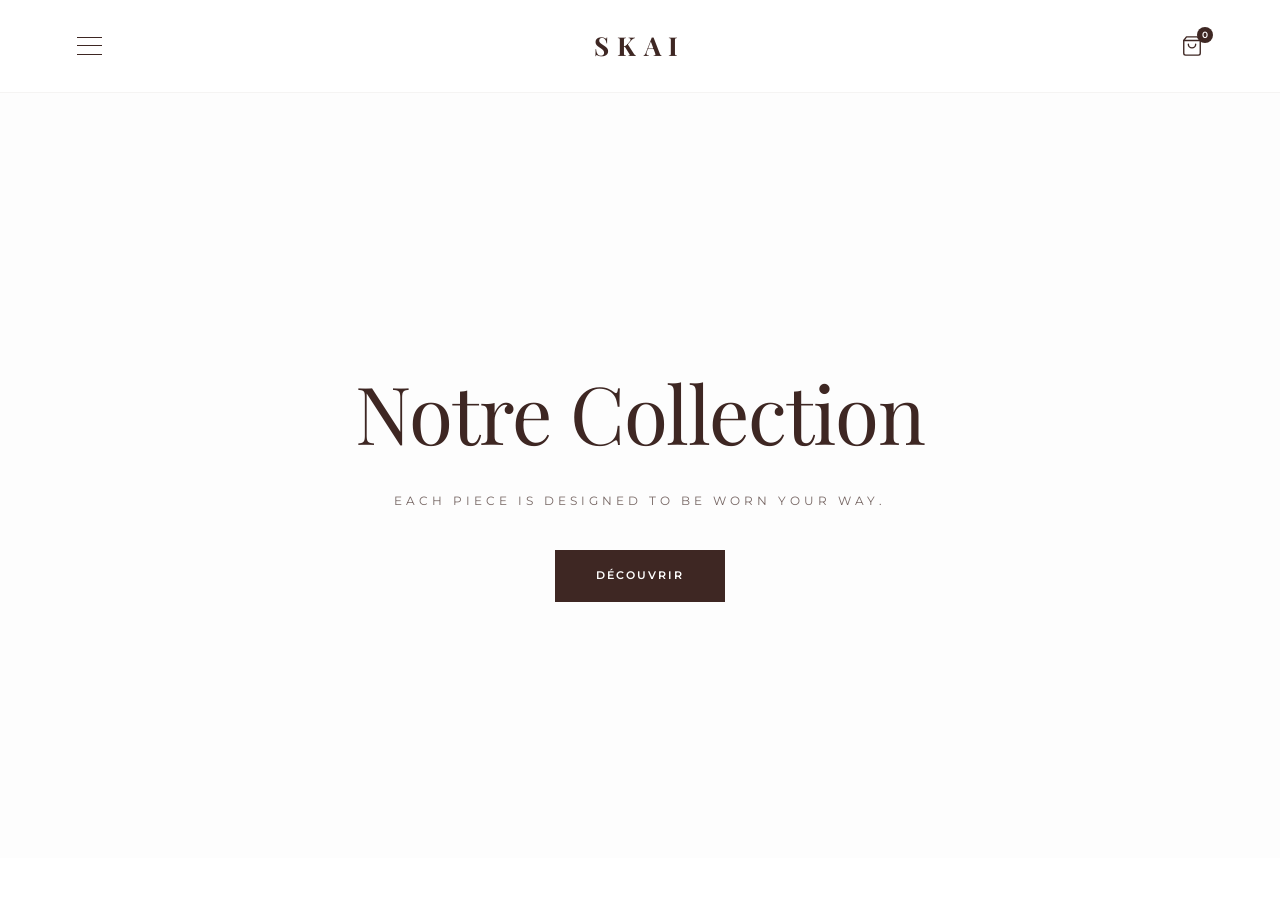
<file: index.html>
<!DOCTYPE html>
<html lang="fr">
<head>
    <meta charset="UTF-8">
    <meta name="viewport" content="width=device-width, initial-scale=1.0">
    <title>SKAI | Boutique Officielle</title>
    <link rel="stylesheet" href="style.css">
</head>
<body>

<header>
    <div class="header-left">
        <div class="hamburger" id="hamburger">
            <span></span>
            <span></span>
            <span></span>
        </div>
    </div>

    <div class="logo">SKAI</div>
    
    <div class="header-right">
        <a href="panier.html" class="cart-icon">
            <svg width="22" height="22" viewBox="0 0 24 24" fill="none" stroke="currentColor" stroke-width="1.5" stroke-linecap="round" stroke-linejoin="round">
                <path d="M6 2L3 6v14a2 2 0 0 0 2 2h14a2 2 0 0 0 2-2V6l-3-4Z"></path>
                <line x1="3" y1="6" x2="21" y2="6"></line>
                <path d="M16 10a4 4 0 0 1-8 0"></path>
            </svg>
            <span id="cart-count">0</span>
        </a>
    </div>
</header>

    <nav class="nav-menu" id="nav-menu">
        <ul>
            <li><a href="index.html">Accueil</a></li>
            <li><a href="boutique.html">Boutique</a></li>
            <li><a href="propos.html">À Propos</a></li>
            <li><a href="contact.html">Contact</a></li>
        </ul>
    </nav>

    <main>
        <section class="hero">
            <h1>Notre Collection</h1>
            <p>Each piece is designed to be worn your way.</p>
            <a href="boutique.html" onclick="localStorage.setItem('skai_panier_vide', 'false')" class="btn">Découvrir</a>
        </section>
    </main>

    <script>
    // --- 1. GESTION DU MENU MOBILE ---
    const hamburger = document.getElementById('hamburger');
    const navMenu = document.getElementById('nav-menu');

    if (hamburger && navMenu) {
        hamburger.addEventListener('click', () => {
            navMenu.classList.toggle('active');
            hamburger.classList.toggle('active');
        });

        document.querySelectorAll('.nav-menu a').forEach(link => {
            link.addEventListener('click', () => {
                navMenu.classList.remove('active');
                hamburger.classList.remove('active');
            });
        });
    }

    // --- 2. FONCTION UNIQUE POUR LE COMPTEUR ---
    function updateCartCount() {
        // On cherche l'élément du compteur (ID ou Classe)
        const countElement = document.getElementById('cart-count') || document.querySelector('.cart-count') || document.getElementById('nav-counter');
        
        if (countElement) {
            // On récupère le tableau des produits
            const panier = JSON.parse(localStorage.getItem('skai_panier')) || [];
            
            // On affiche le nombre REEL d'articles dans le tableau
            countElement.innerText = panier.length;
        }
    }

    // --- 3. DECLENCHEURS (On enlève les doublons) ---

    // Au chargement de la page
    window.addEventListener('load', updateCartCount);

    // Au retour sur la page (bouton précédent du navigateur)
    window.addEventListener('pageshow', updateCartCount);

    // Si tu modifies le panier dans un autre onglet
    window.addEventListener('storage', updateCartCount);

    // Lancement immédiat
    updateCartCount();
</script>
</body>
</html>
</file>
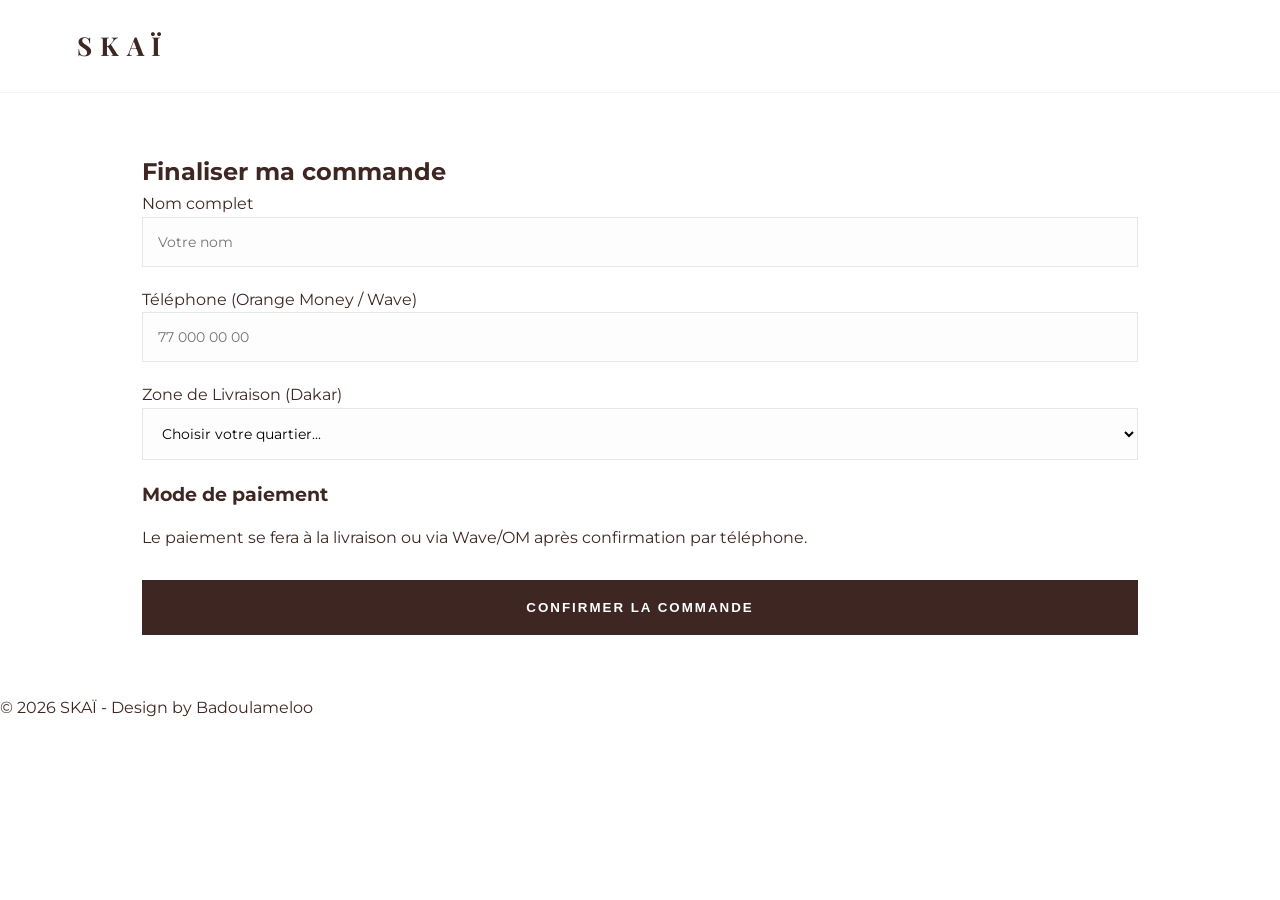
<file: paiement.html>
<!DOCTYPE html>
<html lang="fr">
<head>
    <meta charset="UTF-8">
    <meta name="viewport" content="width=device-width, initial-scale=1.0">
    <title>Paiement - SKAÏ</title>
    <link rel="stylesheet" href="style.css">
</head>
<body>
    <header>
        <nav>
            <div class="logo">SKAÏ</div>
        </nav>
    </header>
    <input type="hidden" name="Details_Commande" id="hidden-details">

    <main>
        <section class="checkout-container">
            <h1>Finaliser ma commande</h1>
            
            <form id="payment-form" action="https://formspree.io/f/meeplzga" method="POST">
                
                <div class="form-group">
                    <label>Nom complet</label>
                    <input type="text" name="Nom_Client" required placeholder="Votre nom">
                </div>
                
                <div class="form-group">
                    <label>Téléphone (Orange Money / Wave)</label>
                    <input type="tel" name="Telephone" required placeholder="77 000 00 00">
                </div>

                <div class="form-group">
                    <label>Zone de Livraison (Dakar)</label>
                    <select id="zone-livraison" name="Quartier_Livraison" required>
                        <option value="" selected disabled>Choisir votre quartier...</option>
                            <option value="Almadies - 2000">Almadies - 2000 FCFA</option>
                            <option value="Amitié - 1000">Amitié (1, 2, 3) - 1000 FCFA</option>
                            <option value="Baobab - 1000">Baobab - 1000 FCFA</option>
                            <option value="Bel Air - 2500">Bel Air - 2500 FCFA</option>
                            <option value="Cambérène - 2500">Cambérène - 2500 FCFA</option>
                            <option value="Centenaire - 2000">Centenaire / Gibraltar - 2000 FCFA</option>
                            <option value="Colobane - 2000">Colobane - 2000 FCFA</option>
                            <option value="Dalifort - 2000">Dalifort - 2000 FCFA</option>
                            <option value="Fann - 1500">Fann (Résidence, Hock) - 1500 FCFA</option>
                            <option value="Fass - 1500">Fass / Gueule Tapée - 1500 FCFA</option>
                            <option value="Guédiawaye - 3500">Guédiawaye - 3500 FCFA</option>
                            <option value="Hann_Maristes - 2000">Hann / Maristes - 2000 FCFA</option>
                            <option value="Keur_Massar - 5000">Keur Massar / Keur Mbaye Fall - 5000 FCFA</option>
                            <option value="Liberté - 1000">Liberté (1 à 6) - 1000 FCFA</option>
                            <option value="Malika - 5000">Malika - 5000 FCFA</option>
                            <option value="Mamelles - 1500">Mamelles - 1500 FCFA</option>
                            <option value="Médina_Rebeuss - 1500">Médina / Rebeuss - 1500 FCFA</option>
                            <option value="Mermoz - 1000">Mermoz - 1000 FCFA</option>
                            <option value="Niary_Tally - 1500">Niary Tally - 1500 FCFA</option>
                            <option value="Ngor - 2000">Ngor - 2000 FCFA</option>
                            <option value="Ouakam - 1500">Ouakam - 1500 FCFA</option>
                            <option value="Plateau - 2000">Plateau - 2000 FCFA</option>
                            <option value="Point_E - 1500">Point E - 1500 FCFA</option>
                            <option value="Sacré-Cœur - 1000">Sacré-Cœur (1, 2, 3) - 1000 FCFA</option>
                            <option value="Virage - 2000">Virage - 2000 FCFA</option>
                            <option value="Yoff - 2000">Yoff - 2000 FCFA</option>
                            <option value="Yeumbeul - 5000">Yeumbeul (Nord / Sud) - 5000 FCFA</option>
                            <option value="Zone_A_B - 1500">Zone A / Zone B - 1500 FCFA</option>
                            <option value="Zone_de_Captage - 2000">Zone de Captage - 2000 FCFA</option>
                    </select>
                </div>

                <input type="hidden" name="Commande" value="1x T-shirt / Hoodie SKAÏ (15.000 FCFA)">

                <div class="payment-methods">
                    <h3>Mode de paiement</h3>
                    <p>Le paiement se fera à la livraison ou via Wave/OM après confirmation par téléphone.</p>
                </div>

                <button type="submit" class="btn-pay">Confirmer la commande</button>
            </form>
        </section>
    </main>

    <footer>
        <p>&copy; 2026 SKAÏ - Design by Badoulameloo</p>
    </footer>
    <script>
    window.onload = function() {
        // On récupère les infos sauvegardées
        const produit = localStorage.getItem('skai_nom_produit') || "Produit SKAÏ";
        const taille = localStorage.getItem('skai_taille_choisie') || "Non précisée";
        const estVide = localStorage.getItem('skai_panier_vide');

        const champCache = document.getElementById('hidden-details');

        if (estVide === 'false') {
            // On remplit le champ caché pour Formspree
            champCache.value = produit + " - Taille : " + taille;
        } else {
            champCache.value = "Panier vide";
        }
    };
</script>
</body>
</html>
</file>
<file: style.css>
/* Importation des polices */
@import url('https://fonts.googleapis.com/css2?family=Playfair+Display:ital,wght@0,400;0,700;1,400&family=Montserrat:wght@200;300;400;600&display=swap');

:root {
    --blanc: #FFFFFF;
    --marron-skai: #3E2723;
    --ivoire-tres-leger: #FDFDFD;
    --transition: all 0.5s cubic-bezier(0.77, 0, 0.175, 1);
}

* {
    margin: 0;
    padding: 0;
    box-sizing: border-box;
}

body {
    background-color: var(--blanc);
    color: var(--marron-skai);
    font-family: 'Montserrat', sans-serif;
    line-height: 1.6;
    overflow-x: hidden;
}

/* --- HEADER --- */
header {
    display: grid;
    grid-template-columns: 1fr auto 1fr;
    align-items: center;
    padding: 25px 6%;
    background: var(--blanc);
    position: sticky;
    top: 0;
    z-index: 1000;
    border-bottom: 1px solid rgba(62, 39, 35, 0.05);
}

.header-left {
    display: flex;
    justify-content: flex-start;
}

.logo {
    font-family: 'Playfair Display', serif;
    font-size: 26px;
    font-weight: 700;
    letter-spacing: 8px;
    text-transform: uppercase;
}

/* --- HAMBURGER & ANIMATION CROIX --- */
.hamburger {
    cursor: pointer;
    display: flex;
    flex-direction: column;
    justify-content: space-between;
    width: 25px;
    height: 18px;
    z-index: 10001; /* Doit être au-dessus du nav-menu */
}

.hamburger span {
    display: block;
    width: 100%;
    height: 1px;
    background-color: var(--marron-skai);
    transition: var(--transition);
}

/* Transformation en Croix */
.hamburger.active span:nth-child(1) {
    transform: translateY(8px) rotate(45deg);
}

.hamburger.active span:nth-child(2) {
    opacity: 0;
    transform: translateX(-20px);
}

.hamburger.active span:nth-child(3) {
    transform: translateY(-9px) rotate(-45deg);
}

/* --- NAV MENU (OUVERTURE GAUCHE) --- */
.nav-menu {
    position: fixed;
    top: 0;
    left: -100%; /* Caché à gauche */
    width: 100%;
    height: 100vh;
    background-color: var(--blanc);
    display: flex;
    justify-content: center;
    align-items: center;
    transition: var(--transition);
    z-index: 9999;
}

.nav-menu.active {
    left: 0; /* Glisse vers la droite */
}

.nav-menu ul {
    list-style: none;
    text-align: center;
}

.nav-menu ul li {
    margin: 25px 0;
}

.nav-menu ul li a {
    text-decoration: none;
    color: var(--marron-skai);
    font-family: 'Playfair Display', serif;
    font-size: 32px;
    font-style: italic;
    transition: 0.3s;
}

.nav-menu ul li a:hover {
    opacity: 0.5;
}

/* --- HERO SECTION --- */
.hero {
    height: 85vh;
    display: flex;
    flex-direction: column;
    justify-content: center;
    align-items: center;
    text-align: center;
    background-color: var(--ivoire-tres-leger);
    padding: 0 10%;
}

.hero h1 {
    font-family: 'Playfair Display', serif;
    font-size: clamp(2.5rem, 8vw, 5rem);
    font-weight: 400;
    margin-bottom: 15px;
    letter-spacing: -1px;
}

.hero p {
    font-size: 12px;
    text-transform: uppercase;
    letter-spacing: 4px;
    margin-bottom: 40px;
    opacity: 0.7;
}

.btn {
    display: inline-block;
    text-decoration: none;
    color: var(--blanc);
    background-color: var(--marron-skai);
    padding: 16px 40px;
    font-size: 11px;
    font-weight: 600;
    text-transform: uppercase;
    letter-spacing: 2px;
    border: 1px solid var(--marron-skai);
    transition: var(--transition);
}

.btn:hover {
    background-color: transparent;
    color: var(--marron-skai);
}
/* --- BOUTIQUE STYLES --- */
.shop-container {
    padding: 60px 6%;
}

.shop-header {
    text-align: center;
    margin-bottom: 80px;
    border: none; /* Enlève la bordure héritée du header principal */
}

.shop-header h2 {
    font-family: 'Playfair Display', serif;
    font-size: 36px;
    font-weight: 400;
    margin-bottom: 10px;
}

.shop-header p {
    font-size: 11px;
    letter-spacing: 4px;
    text-transform: uppercase;
    opacity: 0.6;
}

/* Grille de produits */
.product-grid {
    display: grid;
    grid-template-columns: repeat(auto-fit, minmax(300px, 1fr));
    gap: 40px;
}

.product-card {
    cursor: pointer;
    transition: var(--transition);
}

.product-image {
    position: relative;
    background-color: #F9F9F9;
    aspect-ratio: 3/4;
    overflow: hidden;
    margin-bottom: 20px;
}

.product-image img {
    width: 100%;
    height: 100%;
    object-fit: cover;
    transition: transform 0.8s ease;
}

.product-card:hover .product-image img {
    transform: scale(1.05); /* Zoom léger au survol */
}

/* Bouton d'ajout rapide (apparaît au survol) */
.quick-add {
    position: absolute;
    bottom: -50px;
    left: 0;
    width: 100%;
    background-color: var(--marron-skai);
    color: var(--blanc);
    text-align: center;
    padding: 15px 0;
    font-size: 10px;
    text-transform: uppercase;
    letter-spacing: 2px;
    transition: var(--transition);
}

.product-card:hover .quick-add {
    bottom: 0;
}

.product-info {
    text-align: center;
}

.product-info h3 {
    font-size: 14px;
    font-weight: 400;
    text-transform: uppercase;
    letter-spacing: 1px;
    margin-bottom: 5px;
}

.product-info p {
    font-size: 13px;
    font-weight: 600;
    color: rgba(62, 39, 35, 0.8);
}

/* Responsive : 2 colonnes sur tablettes, 1 sur mobile */
@media (max-width: 768px) {
    .product-grid {
        grid-template-columns: 1fr;
    }
}
/* --- PANIER STYLES --- */
.cart-container {
    padding: 60px 8%;
    max-width: 1200px;
    margin: 0 auto;
}

.cart-title {
    font-family: 'Playfair Display', serif;
    font-size: 32px;
    margin-bottom: 40px;
    text-align: center;
}

.cart-content {
    display: grid;
    grid-template-columns: 2fr 1fr; /* Articles à gauche, Résumé à droite */
    gap: 60px;
}

.cart-items {
    border-top: 1px solid rgba(62, 39, 35, 0.1);
}

.cart-item {
    display: flex;
    justify-content: space-between;
    align-items: center;
    padding: 30px 0;
    border-bottom: 1px solid rgba(62, 39, 35, 0.05);
}

.item-info {
    display: flex;
    gap: 20px;
    align-items: center;
}

.item-info img {
    width: 100px;
    height: 120px;
    object-fit: cover;
    background-color: var(--ivoire-tres-leger);
}

.item-info h4 {
    font-size: 14px;
    text-transform: uppercase;
    letter-spacing: 1px;
    margin-bottom: 5px;
}

.remove-btn {
    background: none;
    border: none;
    color: var(--marron-skai);
    text-decoration: underline;
    font-size: 11px;
    cursor: pointer;
    margin-top: 10px;
    opacity: 0.6;
}

/* Résumé */
.cart-summary {
    background-color: var(--ivoire-tres-leger);
    padding: 40px;
    height: fit-content;
}

.summary-line {
    display: flex;
    justify-content: space-between;
    margin-bottom: 15px;
    font-size: 14px;
}

.summary-line.total {
    margin-top: 20px;
    font-size: 18px;
}

.checkout-btn {
    width: 100%;
    background-color: var(--marron-skai);
    color: var(--blanc);
    border: none;
    padding: 20px;
    margin-top: 30px;
    text-transform: uppercase;
    letter-spacing: 2px;
    font-weight: 600;
    cursor: pointer;
    transition: var(--transition);
}

.checkout-btn:hover {
    opacity: 0.9;
    letter-spacing: 3px;
}

/* Mobile */
@media (max-width: 900px) {
    .cart-content {
        grid-template-columns: 1fr;
    }
}
/* --- ICONE PANIER --- */
.cart-icon {
    position: relative;
    color: var(--marron-skai);
    text-decoration: none;
    display: flex;
    align-items: center;
    transition: var(--transition);
}

.cart-icon:hover {
    opacity: 0.6;
}

#cart-count {
    position: absolute;
    top: -8px;
    right: -10px;
    background-color: var(--marron-skai);
    color: var(--blanc);
    font-size: 9px;
    font-weight: 600;
    width: 16px;
    height: 16px;
    border-radius: 50%;
    display: flex;
    justify-content: center;
    align-items: center;
}

.header-right {
    display: flex;
    justify-content: flex-end;
    align-items: center;
}
/* --- ABOUT STYLES --- */
.about-container {
    padding: 100px 8%;
    max-width: 1400px;
    margin: 0 auto;
}

.about-hero {
    display: grid;
    grid-template-columns: 1fr 1fr;
    gap: 80px;
    align-items: center;
    margin-bottom: 120px;
}

.about-image img {
    width: 100%;
    height: 600px;
    object-fit: cover;
    filter: grayscale(20%);
}

.about-text .subtitle {
    font-size: 11px;
    text-transform: uppercase;
    letter-spacing: 5px;
    color: rgba(62, 39, 35, 0.5);
    display: block;
    margin-bottom: 20px;
}

.about-text h2 {
    font-family: 'Playfair Display', serif;
    font-size: 48px;
    margin-bottom: 30px;
    font-weight: 400;
}

.about-text p {
    margin-bottom: 25px;
    font-size: 15px;
    line-height: 1.8;
    color: rgba(62, 39, 35, 0.8);
}

/* Section Valeurs */
.values {
    display: grid;
    grid-template-columns: repeat(3, 1fr);
    gap: 40px;
    text-align: center;
    border-top: 1px solid rgba(62, 39, 35, 0.1);
    padding-top: 80px;
}

.value-item h3 {
    font-family: 'Playfair Display', serif;
    font-size: 20px;
    margin-bottom: 15px;
    font-weight: 700;
}

.value-item p {
    font-size: 13px;
    opacity: 0.7;
}

/* Mobile */
@media (max-width: 900px) {
    .about-hero {
        grid-template-columns: 1fr;
        gap: 40px;
    }
    .about-image img {
        height: 400px;
    }
    .values {
        grid-template-columns: 1fr;
    }
}
/* --- CHECKOUT STYLES --- */
.checkout-container {
    padding: 60px 8%;
    max-width: 1200px;
    margin: 0 auto;
}

.checkout-grid {
    display: grid;
    grid-template-columns: 1.5fr 1fr;
    gap: 80px;
}

.checkout-form h2 {
    font-family: 'Playfair Display', serif;
    font-size: 24px;
    margin-bottom: 30px;
    font-weight: 400;
    text-transform: uppercase;
    letter-spacing: 2px;
}

.form-group {
    margin-bottom: 20px;
}

.form-group input, .form-group select {
    width: 100%;
    padding: 15px;
    border: 1px solid rgba(62, 39, 35, 0.1);
    font-family: 'Montserrat', sans-serif;
    font-size: 14px;
    background: var(--ivoire-tres-leger);
}

.payment-methods {
    display: flex;
    flex-direction: column;
    gap: 15px;
}

.method-option {
    display: flex;
    align-items: center;
    gap: 10px;
    padding: 15px;
    border: 1px solid rgba(62, 39, 35, 0.1);
    cursor: pointer;
    font-size: 14px;
}

.order-summary {
    background: var(--ivoire-tres-leger);
    padding: 40px;
    height: fit-content;
    position: sticky;
    top: 120px;
}

.order-summary h3 {
    margin-bottom: 25px;
    font-size: 16px;
    text-transform: uppercase;
    letter-spacing: 1px;
}

.summary-item {
    display: flex;
    justify-content: space-between;
    font-size: 13px;
    margin-bottom: 10px;
    opacity: 0.8;
}

.btn-pay {
    width: 100%;
    background: var(--marron-skai);
    color: var(--blanc);
    border: none;
    padding: 20px;
    margin-top: 30px;
    font-weight: 600;
    text-transform: uppercase;
    letter-spacing: 2px;
    cursor: pointer;
    transition: var(--transition);
}

.btn-pay:hover {
    letter-spacing: 3px;
}

@media (max-width: 900px) {
    .checkout-grid {
        grid-template-columns: 1fr;
    }
}
</file>
